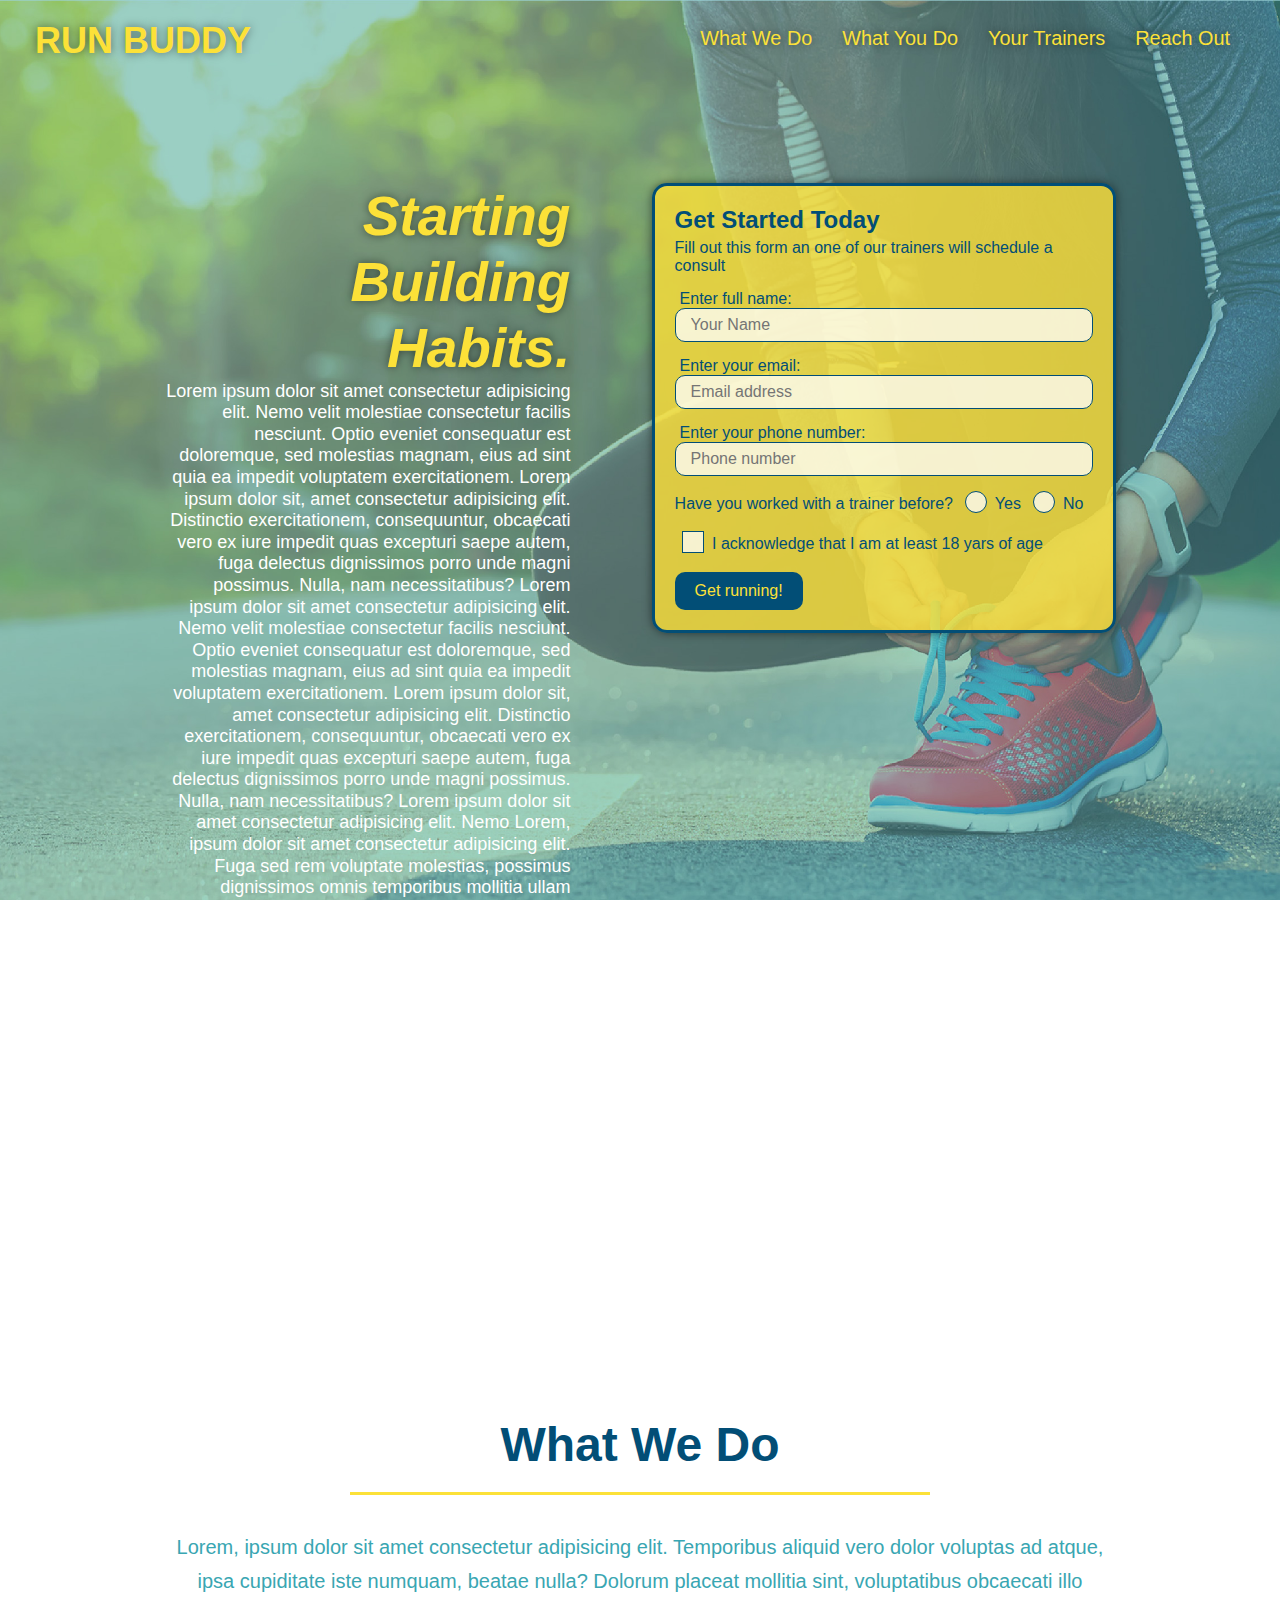
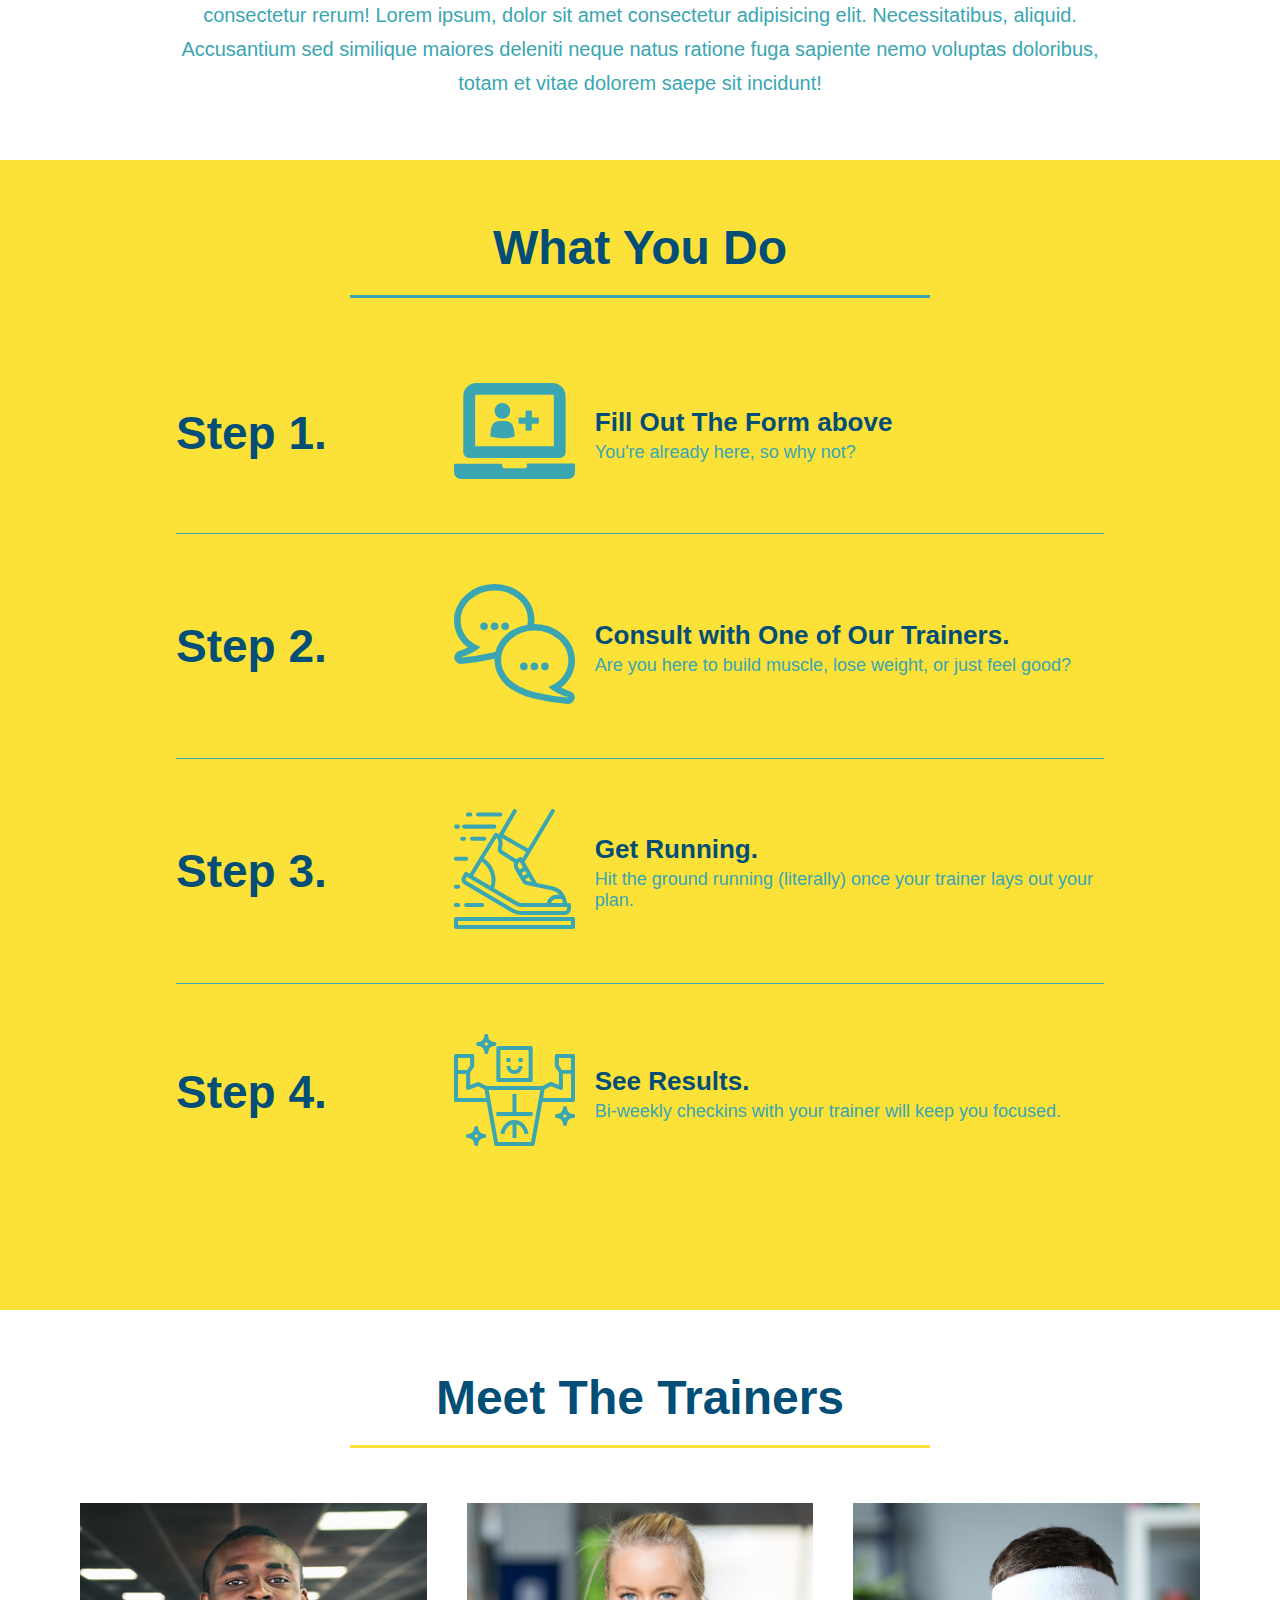
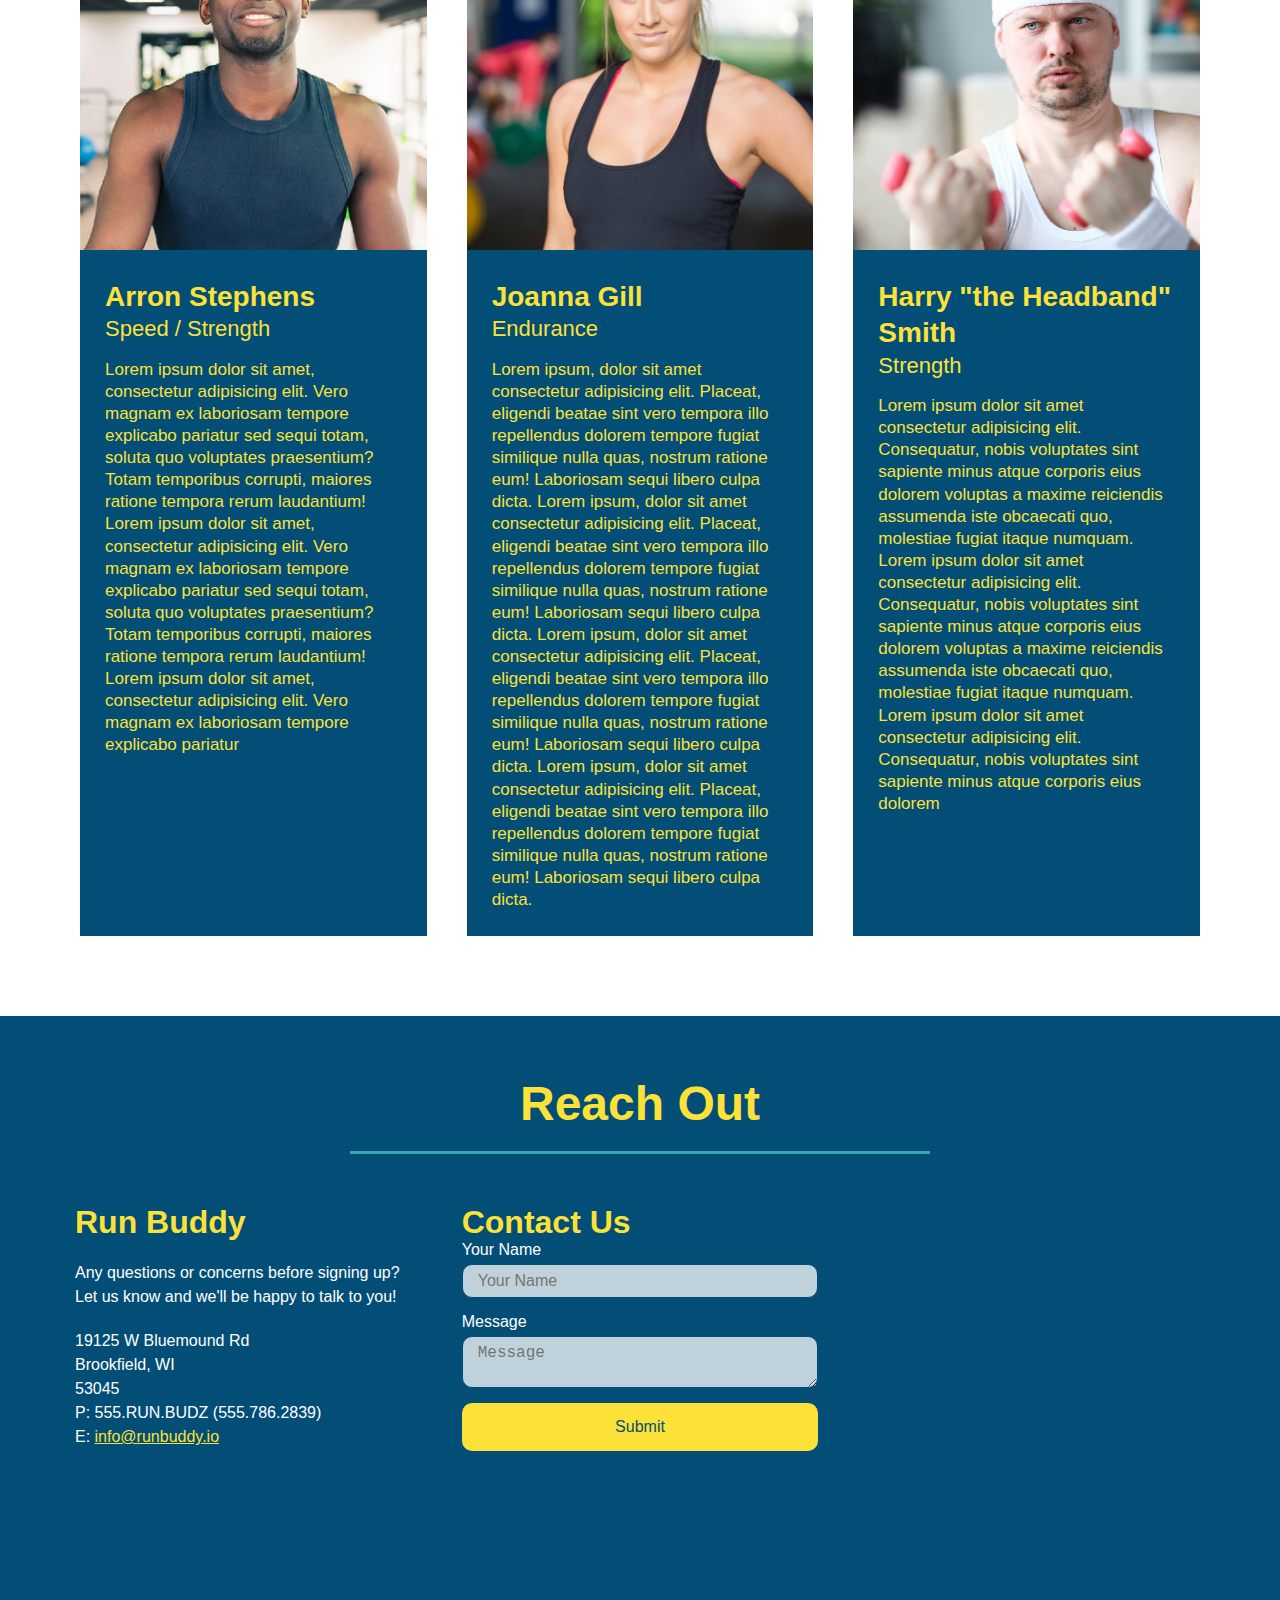
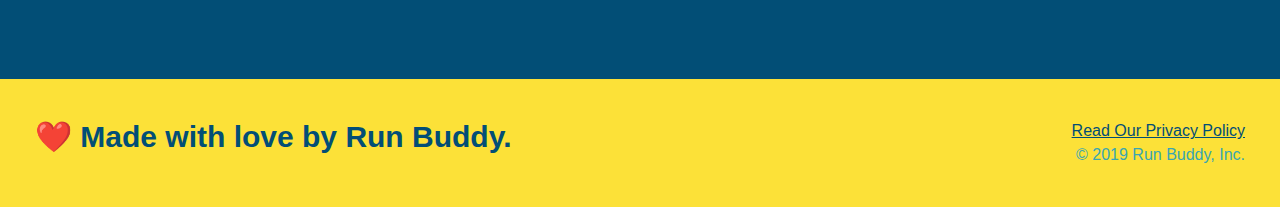
<file: index.html>
<!DOCTYPE html>
<html lang="en">
  <head>
      <link rel="stylesheet" href="./assets/css/style.css" />
    <meta charset="UTF-8" />
    <meta name="viewport" content="width=device-width, initial-scale=1.0" />
    <title>Run Buddy</title>
    </head>

    <body>
        <!--navigation-->
     <header>
    <h1>
        <a href="/">RUN BUDDY</a>
    </h1>
    <nav>
        <!-- Unordered list element -->
        <ul>
            <!-- List item element -->
            <li>
                <!-- Anchor element -->
                <a href="#what-we-do">What We Do</a>
            </li>
            <li>
                <a href="#what-you-do">What You Do</a>
            </li>
            <li>
                <a href="#your-trainers">Your Trainers</a>
            </li>
            <li>
                <a href="#reach-out">Reach Out</a>
            </li>
        </ul>
    </nav>
  </header>
  <section class="hero">
      <div class="hero-cta">
          <h2>Starting Building Habits.</h2>
          <p>
              Lorem ipsum dolor sit amet consectetur adipisicing elit. Nemo 
              velit molestiae consectetur facilis nesciunt. Optio eveniet consequatur est doloremque, 
              sed molestias magnam, eius ad sint quia ea impedit voluptatem exercitationem. Lorem ipsum dolor 
              sit, amet consectetur adipisicing elit. Distinctio exercitationem, consequuntur, obcaecati vero ex iure 
              impedit quas excepturi saepe autem, fuga delectus dignissimos porro unde magni possimus. Nulla, nam necessitatibus?
              Lorem ipsum dolor sit amet consectetur adipisicing elit. Nemo 
              velit molestiae consectetur facilis nesciunt. Optio eveniet consequatur est doloremque, 
              sed molestias magnam, eius ad sint quia ea impedit voluptatem exercitationem. Lorem ipsum dolor 
              sit, amet consectetur adipisicing elit. Distinctio exercitationem, consequuntur, obcaecati vero ex iure 
              impedit quas excepturi saepe autem, fuga delectus dignissimos porro unde magni possimus. Nulla, nam necessitatibus?
              Lorem ipsum dolor sit amet consectetur adipisicing elit. Nemo Lorem, ipsum dolor sit amet consectetur adipisicing elit. 
              Fuga sed rem voluptate molestias, possimus dignissimos omnis temporibus mollitia ullam consequatur officiis delectus quidem 
              laboriosam ea placeat, in tenetur, quas adipisci? Velit molestiae consectetur facilis nesciunt. Optio eveniet consequatur est doloremque, 
              sed molestias magnam, eius ad sint quia ea impedit voluptatem exercitationem. Lorem ipsum dolor 
              sit, amet consectetur adipisicing elit. Distinctio exercitationem, consequuntur, obcaecati vero ex iure 
              impedit quas excepturi saepe autem, fuga delectus dignissimos porro unde magni possimus. Nulla, nam necessitatibus?
          </p>
      </div>
      <div class="hero-form">
          <h3>Get Started Today</h3>
          <p>Fill out this form an one of our trainers will schedule a consult</p>
          <form>
              <label for="name">Enter full name:</label>
              <input type="text" placeholder="Your Name" name="name" id="name" class="form-input" />
              <label for="email">Enter your email:</label>
              <input type="email" placeholder="Email address" name="email" id="email" class="form-input" />
              <label for="phone">Enter your phone number:</label>
              <input type="tel" placeholder="Phone number" name="phone" id="phone" class="form-input" />
              <p>
                  Have you worked with a trainer before?
                <span class="radio-wrapper">
                    <input type="radio" name="trainer-confirm" id="trainer-yes" />
                    <label for="trainer-yes">Yes</label>
                </span>
                <span class="radio-wrapper">
                    <input type="radio" name="trainer-confirm" id="trainer-no" />
                    <label for="trainer-no">No</label>
                </span>
              </p>
              <p>
                <span class="checkbox-wrapper">
                    <input type="checkbox" name="age-confirm" id="above-18" />
                    <label for="above-18">I acknowledge that I am at least 18 yars of age</label>
                </span>
              </p>
              <button type="submit">
                  Get running!
              </button>
          </form>
      </div>
  </section>

   <!-- hero/jumbotron -->
   <section>
   </section> 

   <!--"what do we"-->
   <section id="what-we-do" class="intro">
    <div class="flex-row">
        <h2 class="section-title primary-border">What We Do</h2>
    </div>
    <div class="flex-row">
        <p>
            Lorem, ipsum dolor sit amet consectetur adipisicing elit. Temporibus aliquid vero dolor voluptas ad atque, ipsa cupiditate iste numquam, 
            beatae nulla? Dolorum placeat mollitia sint, voluptatibus obcaecati illo consectetur rerum! Lorem ipsum, dolor sit amet consectetur adipisicing 
            elit. Necessitatibus, aliquid. Accusantium sed similique maiores deleniti neque natus ratione fuga sapiente nemo voluptas doloribus, totam et vitae 
            dolorem saepe sit incidunt!
        </p>
    </div>
   </section>

   <!-- "what you do" -->
   <section id="what-you-do" class="steps">
    <div class="flex-row">
     <h2 class="section-title secondary-border">What You Do</h2>
    </div>
        <div class="step">
            <h3>Step 1.</h3>
            <div class="step-info">
                <div class="step-img">
                    <img src="assets/images/step-1.svg" alt="" />
                </div>
                <div class="step-text">
                    <h4>Fill Out The Form above</h4>
                    <p>You're already here, so why not?</p>
                </div>
            </div>
        </div>

     <div class="step">
         <h3>Step 2.</h3>
         <div class="step-info">
             <div class="step-img">
                <img src="./assets/images/step-2.svg" alt="" />
             </div>
             <div class="step-text">
                <h4>Consult with One of Our Trainers.</h4>
                <p>Are you here to build muscle, lose weight, or just feel good?</p>
             </div>
         </div>
     </div>
    
     <div class="step">
         <h3>Step 3.</h3>
         <div class="step-info">
             <div class="step-img">
                <img src="./assets/images/step-3.svg" alt="" />
             </div>
             <div class="step-text">
                <h4>Get Running.</h4>
                <p>Hit the ground running (literally) once your trainer lays out your plan.</p>
             </div>
         </div>
     </div>
     
     <div class="step">
         <h3>Step 4.</h3>
         <div class="step-info">
             <div class="step-img">
                 <img src="assets/images/step-4.svg" alt="" />
             </div>
             <div class="step-text">
                <h4>See Results.</h4>
                <p>Bi-weekly checkins with your trainer will keep you focused.</p>
             </div>
         </div>
     </div>
   </section>

   <!-- "meet the trainers" -->
   <section id="your-trainers">
    <div class="flex-row">
       <h2 class="section-title primary-border">Meet The Trainers</h2>
    </div>
    <div class="trainers">
       <article class="trainer">
           <img src="./assets/images/trainer-1.jpg" alt="Arron Stephens in his workout clothes, ready pump iron" />
           <div class="trainer-bio">
           <h3 class="trainer-name">Arron Stephens</h3>
           <h4 class="trainer-role">Speed / Strength</h4>
           <p>
               Lorem ipsum dolor sit amet, consectetur adipisicing elit. Vero magnam ex laboriosam tempore explicabo pariatur 
            sed sequi totam, soluta quo voluptates praesentium? Totam temporibus corrupti, maiores ratione tempora rerum laudantium!
            Lorem ipsum dolor sit amet, consectetur adipisicing elit. Vero magnam ex laboriosam tempore explicabo pariatur 
            sed sequi totam, soluta quo voluptates praesentium? Totam temporibus corrupti, maiores ratione tempora rerum laudantium!
            Lorem ipsum dolor sit amet, consectetur adipisicing elit. Vero magnam ex laboriosam tempore explicabo pariatur 
           </p>
           </div>
       </article>
       <article class="trainer">
        <img src="./assets/images/trainer-2.jpg" alt="Joanna Gill cooling off after a workout" />
           <div class="trainer-bio">
               <h3 class="trainer-name">Joanna Gill</h3>
               <h4 class="trainer-role">Endurance</h4>
               <p>
                   Lorem ipsum, dolor sit amet consectetur adipisicing elit. Placeat, 
                   eligendi beatae sint vero tempora illo repellendus dolorem tempore fugiat 
                   similique nulla quas, nostrum ratione eum! Laboriosam sequi libero culpa dicta.
                   Lorem ipsum, dolor sit amet consectetur adipisicing elit. Placeat, 
                   eligendi beatae sint vero tempora illo repellendus dolorem tempore fugiat 
                   similique nulla quas, nostrum ratione eum! Laboriosam sequi libero culpa dicta.
                   Lorem ipsum, dolor sit amet consectetur adipisicing elit. Placeat, 
                   eligendi beatae sint vero tempora illo repellendus dolorem tempore fugiat 
                   similique nulla quas, nostrum ratione eum! Laboriosam sequi libero culpa dicta.
                   Lorem ipsum, dolor sit amet consectetur adipisicing elit. Placeat, 
                   eligendi beatae sint vero tempora illo repellendus dolorem tempore fugiat 
                   similique nulla quas, nostrum ratione eum! Laboriosam sequi libero culpa dicta.
               </p>
           </div>
       </article>
       <article class="trainer">
           <img src="./assets/images/trainer-3.jpg" alt="Harry Smith wearing a headband and lifitng comically small pink weights" />
           <div class="trainer-bio">
               <h3 class="trainer-name">Harry "the Headband" Smith</h3>
               <h4 class="trainer-role">Strength</h4>
               <p>
                   Lorem ipsum dolor sit amet consectetur adipisicing elit. 
                   Consequatur, nobis voluptates sint sapiente minus atque corporis eius dolorem 
                   voluptas a maxime reiciendis assumenda iste obcaecati quo, molestiae fugiat itaque numquam.
                   Lorem ipsum dolor sit amet consectetur adipisicing elit. 
                   Consequatur, nobis voluptates sint sapiente minus atque corporis eius dolorem 
                   voluptas a maxime reiciendis assumenda iste obcaecati quo, molestiae fugiat itaque numquam.
                   Lorem ipsum dolor sit amet consectetur adipisicing elit. 
                   Consequatur, nobis voluptates sint sapiente minus atque corporis eius dolorem 
               </p>
           </div>
       </article>
    </div>
   </section>

   <!-- "reach out" -->
   <section id="reach-out" class="contact">
    <div class="flex-row">
       <h2 class="section-title secondary-border">Reach Out</h2>
    </div>
    <div class="contact-info">
        <div>
            <h3>Run Buddy</h3>
            <p>
                Any questions or concerns before signing up?
                <br />
                Let us know and we'll be happy to talk to you!
            </p>
            <address>
                19125 W Bluemound Rd <br />
                Brookfield, WI <br />
                53045 <br />
                P: 555.RUN.BUDZ (555.786.2839) <br />
                E: <a href="mailto:info@runbuddy.io">info@runbuddy.io</a>
            </address>
        </div>
        <div class="contact-form">
            <h3>Contact Us</h3>
            <form>
                <label for="contact-name">Your Name</label>
                <input type="text" id="contact-name" placeholder="Your Name" />
                <label for="contact-message">Message</label>
                <textarea type="text" id="contact-message" placeholder="Message"></textarea>
                <button type="submit">Submit</button>
            </form>
        </div>
          <iframe src="https://www.google.com/maps/embed?pb=!1m18!1m12!1m3!1d186362.0491019229!2d-88.09420341001629!3d43.12747947564591!2m3!1f0!2f0!3f0!3m2!1i1024!2i768!4f13.1!3m3!1m2!1s0x88050799d2fdcca7%3A0xfa1eaa02a3fad4ba!2sChuck%20E.%20Cheese!5e0!3m2!1sen!2sus!4v1622240916830!5m2!1sen!2sus" 
            style="border:0;" 
            allowfullscreen=""
            loading="lazy">
          </iframe>
    </div>
   </section>

   <!-- the footer -->
   <footer>
       <h2>❤️ Made with love by Run Buddy.</h2>
       <div>
           <a href="./privacy-policy.html">Read Our Privacy Policy</a><br />
           &copy; 2019 Run Buddy, Inc.
       </div>
   </footer>
    </body>
</html>
</file>
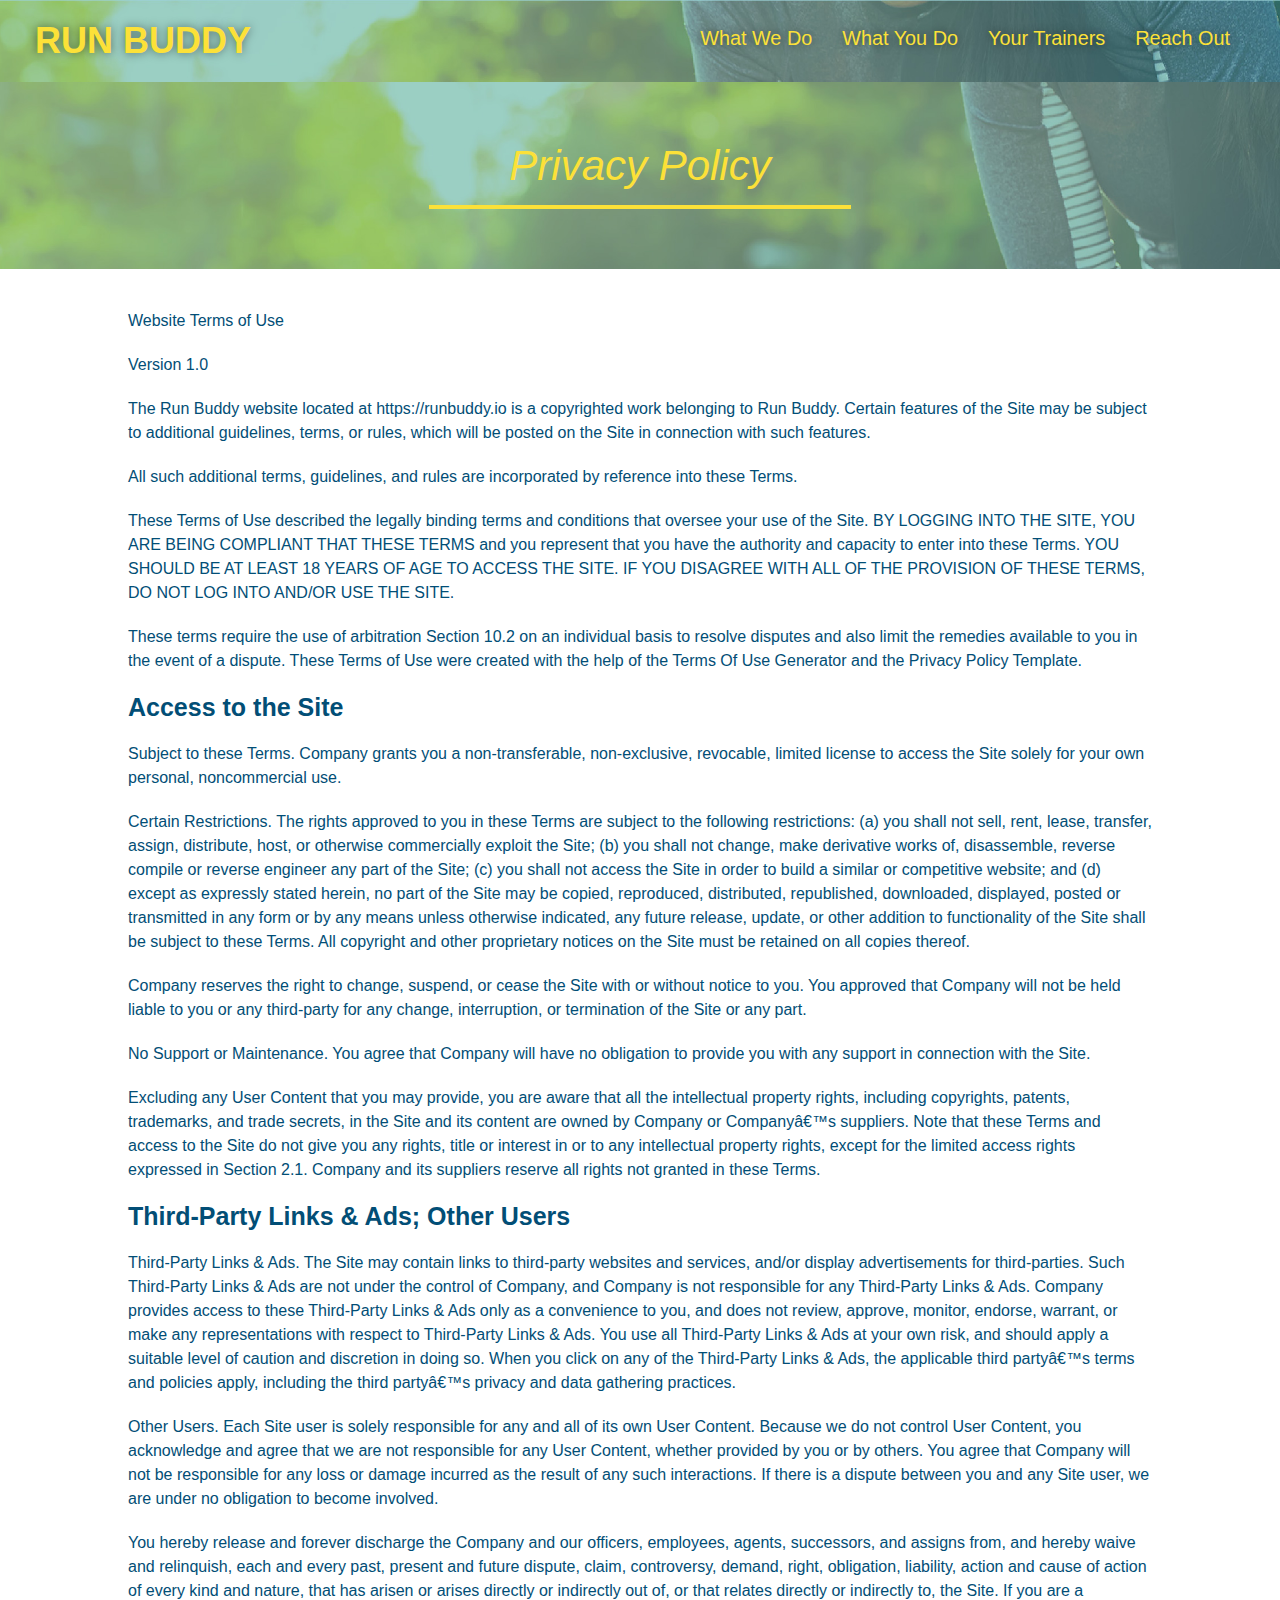
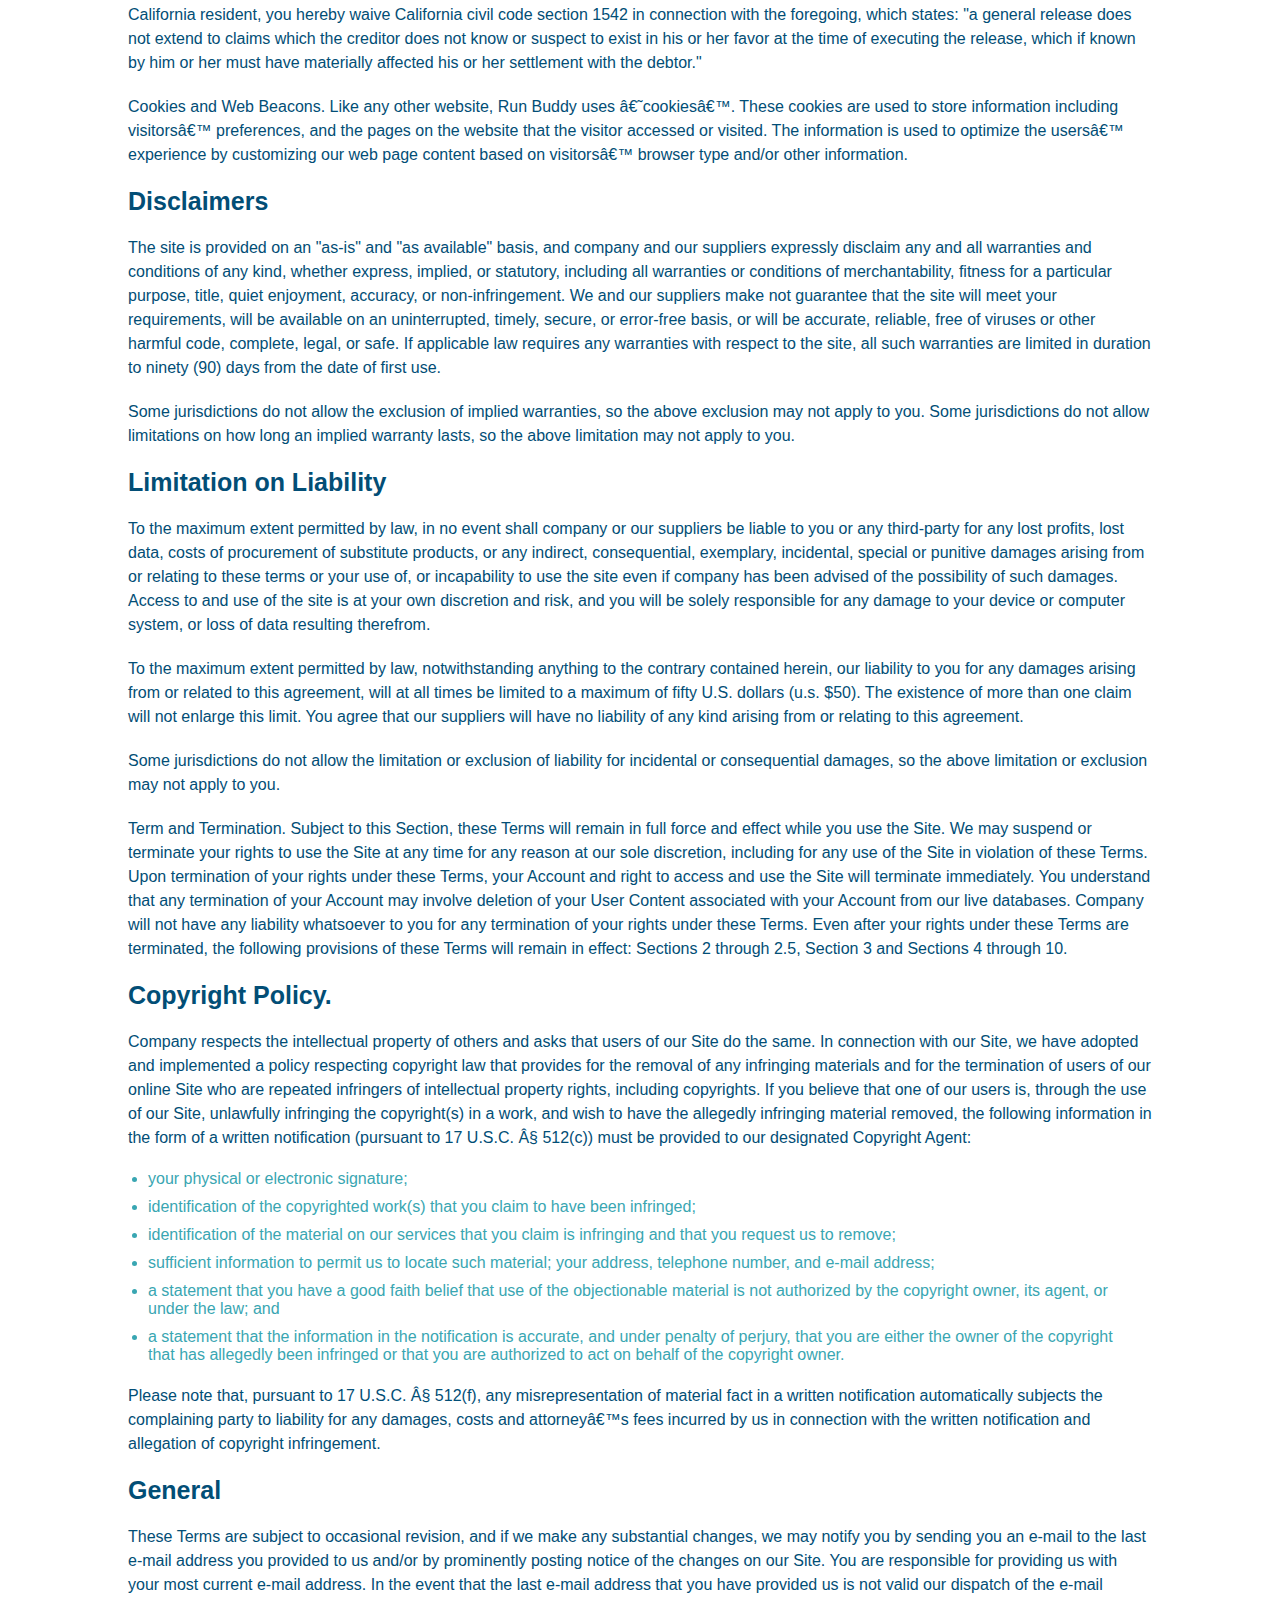
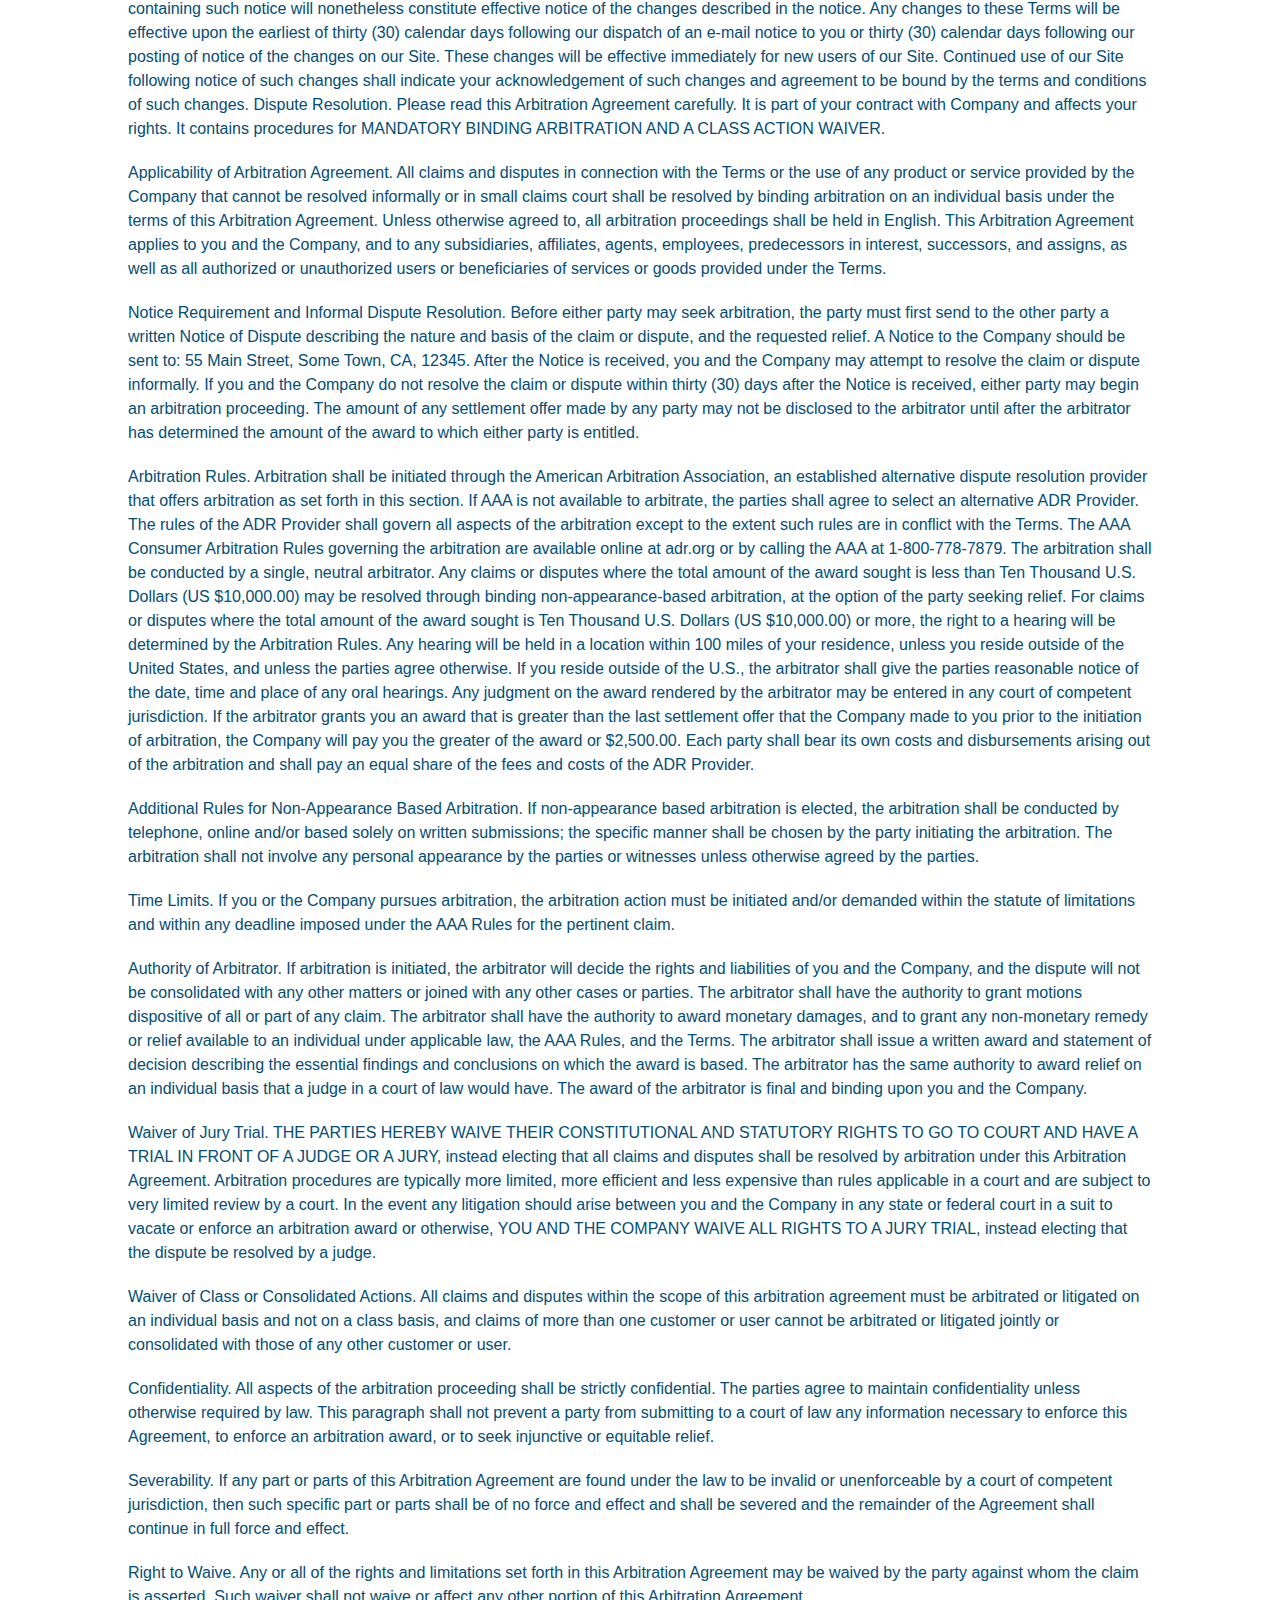
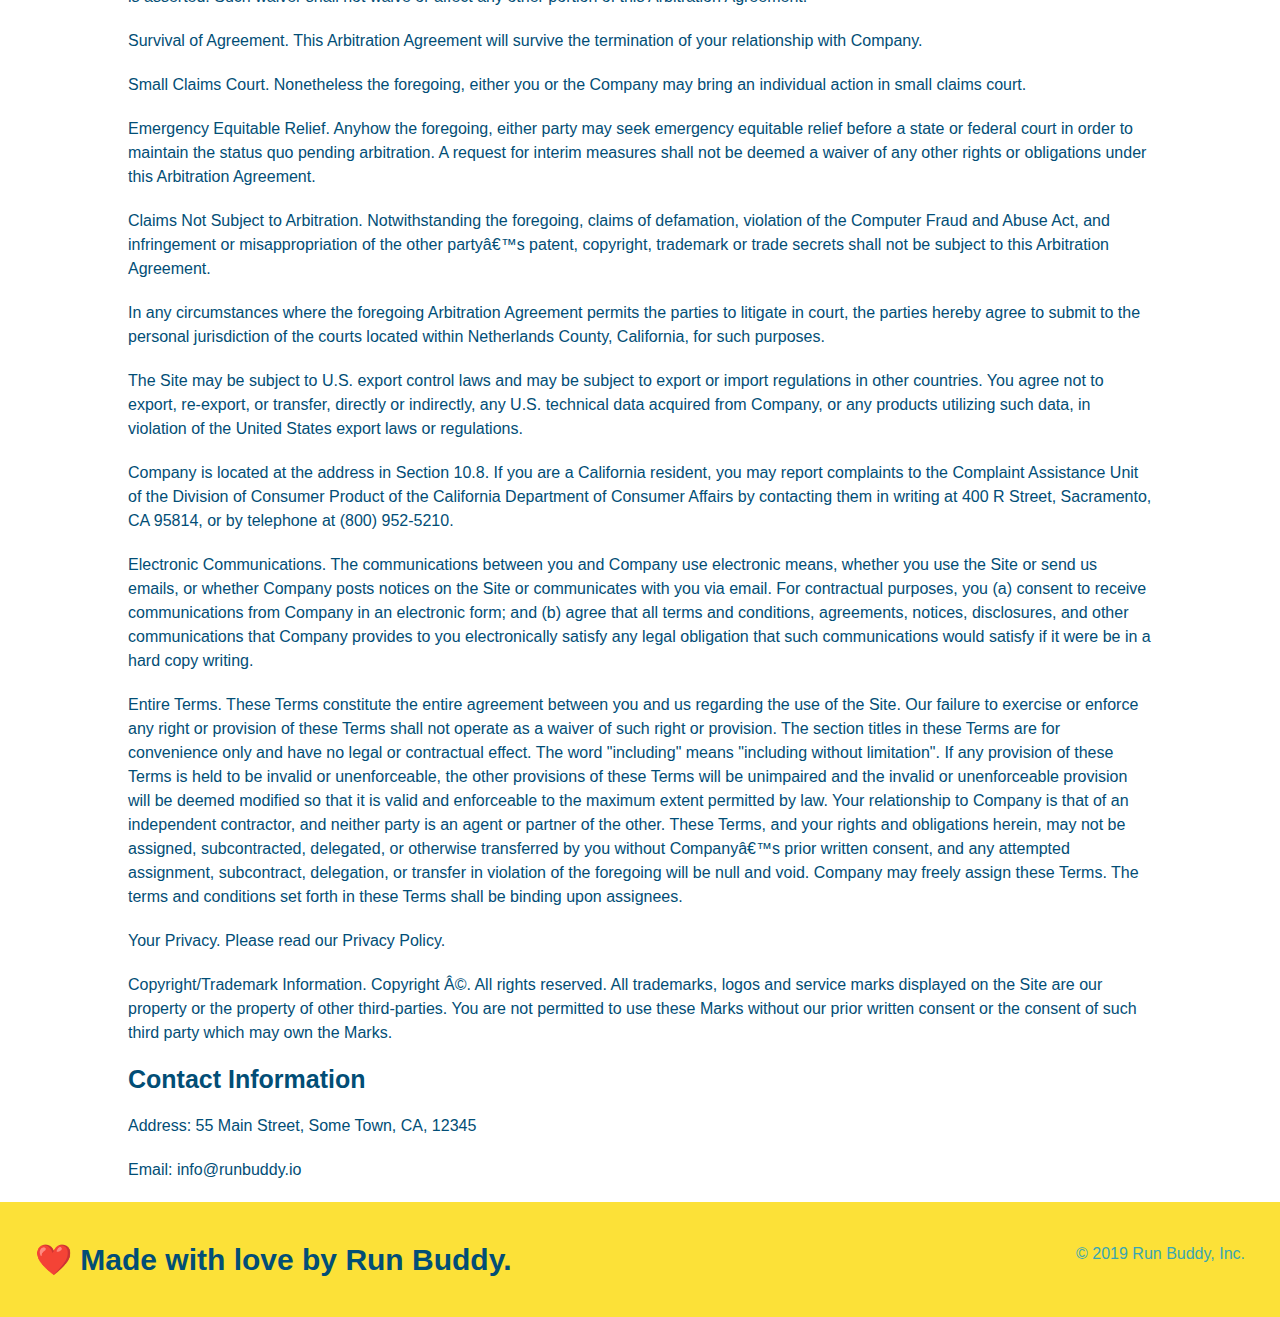
<file: privacy-policy.html>
<!DOCTYPE html>
<html lang="en">
    <head>
        <meta charset="UTF-8" />
        <meta name="vieport" content="width=device-width, initial-scale=1.0" />
        <title>Privacy Policy - Run Buddy</title>
        <link rel="stylesheet" href="assets/css/style.css" />
        <link rel="stylesheet" href="assets/css/secondary-styles.css" />
    </head>
    <body>
        <header>
            <h1>
                <a href="/">RUN BUDDY</a>
            </h1>
            <nav>
                <!-- Unordered list element -->
                <ul>
                    <!-- List item element -->
                    <li>
                        <!-- Anchor element -->
                        <a href="./index.html#what-we-do">What We Do</a>
                    </li>
                    <li>
                        <a href="./index.html#what-you-do">What You Do</a>
                    </li>
                    <li>
                        <a href="#./index.htmlyour-trainers">Your Trainers</a>
                    </li>
                    <li>
                        <a href="./index.html#reach-out">Reach Out</a>
                    </li>
                </ul>
            </nav>
          </header>
          <section class="hero">
              <h2 class="page-title">
                  Privacy Policy
              </h2>
          </section>
          <article class="secondary-content">
              
      <p>
        Website Terms of Use
      </p>

      <p>
        Version 1.0
      </p>

      <p>
        The Run Buddy website located at https://runbuddy.io is a copyrighted work belonging to Run Buddy. Certain
        features of the Site may be subject to additional guidelines, terms, or rules, which will be posted on the Site
        in connection with such features.
      </p>

      <p>
        All such additional terms, guidelines, and rules are incorporated by reference into these Terms.
      </p>

      <p>
        These Terms of Use described the legally binding terms and conditions that oversee your use of the Site. BY
        LOGGING INTO THE SITE, YOU ARE BEING COMPLIANT THAT THESE TERMS and you represent that you have the authority
        and capacity to enter into these Terms. YOU SHOULD BE AT LEAST 18 YEARS OF AGE TO ACCESS THE SITE. IF YOU
        DISAGREE WITH ALL OF THE PROVISION OF THESE TERMS, DO NOT LOG INTO AND/OR USE THE SITE.
      </p>

      <p>
        These terms require the use of arbitration Section 10.2 on an individual basis to resolve disputes and also
        limit the remedies available to you in the event of a dispute. These Terms of Use were created with the help of
        the Terms Of Use Generator and the Privacy Policy Template.
      </p>

      <h3>
        Access to the Site
      </h3>

      <p>
        Subject to these Terms. Company grants you a non-transferable, non-exclusive, revocable, limited license to
        access the Site solely for your own personal, noncommercial use.
      </p>

      <p>
        Certain Restrictions. The rights approved to you in these Terms are subject to the following restrictions: (a)
        you shall not sell, rent, lease, transfer, assign, distribute, host, or otherwise commercially exploit the Site;
        (b) you shall not change, make derivative works of, disassemble, reverse compile or reverse engineer any part of
        the Site; (c) you shall not access the Site in order to build a similar or competitive website; and (d) except
        as expressly stated herein, no part of the Site may be copied, reproduced, distributed, republished, downloaded,
        displayed, posted or transmitted in any form or by any means unless otherwise indicated, any future release,
        update, or other addition to functionality of the Site shall be subject to these Terms. All copyright and other
        proprietary notices on the Site must be retained on all copies thereof.
      </p>

      <p>
        Company reserves the right to change, suspend, or cease the Site with or without notice to you. You approved
        that Company will not be held liable to you or any third-party for any change, interruption, or termination of
        the Site or any part.
      </p>

      <p>
        No Support or Maintenance. You agree that Company will have no obligation to provide you with any support in
        connection with the Site.
      </p>

      <p>
        Excluding any User Content that you may provide, you are aware that all the intellectual property rights,
        including copyrights, patents, trademarks, and trade secrets, in the Site and its content are owned by Company
        or Companyâ€™s suppliers. Note that these Terms and access to the Site do not give you any rights, title or
        interest in or to any intellectual property rights, except for the limited access rights expressed in Section
        2.1. Company and its suppliers reserve all rights not granted in these Terms.
      </p>

      <h3>
        Third-Party Links & Ads; Other Users
      </h3>

      <p>
        Third-Party Links & Ads. The Site may contain links to third-party websites and services, and/or display
        advertisements for third-parties. Such Third-Party Links & Ads are not under the control of Company, and Company
        is not responsible for any Third-Party Links & Ads. Company provides access to these Third-Party Links & Ads
        only as a convenience to you, and does not review, approve, monitor, endorse, warrant, or make any
        representations with respect to Third-Party Links & Ads. You use all Third-Party Links & Ads at your own risk,
        and should apply a suitable level of caution and discretion in doing so. When you click on any of the
        Third-Party Links & Ads, the applicable third partyâ€™s terms and policies apply, including the third partyâ€™s
        privacy and data gathering practices.
      </p>

      <p>
        Other Users. Each Site user is solely responsible for any and all of its own User Content. Because we do not
        control User Content, you acknowledge and agree that we are not responsible for any User Content, whether
        provided by you or by others. You agree that Company will not be responsible for any loss or damage incurred as
        the result of any such interactions. If there is a dispute between you and any Site user, we are under no
        obligation to become involved.
      </p>

      <p>
        You hereby release and forever discharge the Company and our officers, employees, agents, successors, and
        assigns from, and hereby waive and relinquish, each and every past, present and future dispute, claim,
        controversy, demand, right, obligation, liability, action and cause of action of every kind and nature, that has
        arisen or arises directly or indirectly out of, or that relates directly or indirectly to, the Site. If you are
        a California resident, you hereby waive California civil code section 1542 in connection with the foregoing,
        which states: "a general release does not extend to claims which the creditor does not know or suspect to exist
        in his or her favor at the time of executing the release, which if known by him or her must have materially
        affected his or her settlement with the debtor."
      </p>

      <p>
        Cookies and Web Beacons. Like any other website, Run Buddy uses â€˜cookiesâ€™. These cookies are used to store
        information including visitorsâ€™ preferences, and the pages on the website that the visitor accessed or visited.
        The information is used to optimize the usersâ€™ experience by customizing our web page content based on visitorsâ€™
        browser type and/or other information.
      </p>

      <h3>
        Disclaimers
      </h3>

      <p>
        The site is provided on an "as-is" and "as available" basis, and company and our suppliers expressly disclaim
        any and all warranties and conditions of any kind, whether express, implied, or statutory, including all
        warranties or conditions of merchantability, fitness for a particular purpose, title, quiet enjoyment, accuracy,
        or non-infringement. We and our suppliers make not guarantee that the site will meet your requirements, will be
        available on an uninterrupted, timely, secure, or error-free basis, or will be accurate, reliable, free of
        viruses or other harmful code, complete, legal, or safe. If applicable law requires any warranties with respect
        to the site, all such warranties are limited in duration to ninety (90) days from the date of first use.
      </p>

      <p>
        Some jurisdictions do not allow the exclusion of implied warranties, so the above exclusion may not apply to
        you. Some jurisdictions do not allow limitations on how long an implied warranty lasts, so the above limitation
        may not apply to you.
      </p>

      <h3>
        Limitation on Liability
      </h3>

      <p>
        To the maximum extent permitted by law, in no event shall company or our suppliers be liable to you or any
        third-party for any lost profits, lost data, costs of procurement of substitute products, or any indirect,
        consequential, exemplary, incidental, special or punitive damages arising from or relating to these terms or
        your use of, or incapability to use the site even if company has been advised of the possibility of such
        damages. Access to and use of the site is at your own discretion and risk, and you will be solely responsible
        for any damage to your device or computer system, or loss of data resulting therefrom.
      </p>

      <p>
        To the maximum extent permitted by law, notwithstanding anything to the contrary contained herein, our liability
        to you for any damages arising from or related to this agreement, will at all times be limited to a maximum of
        fifty U.S. dollars (u.s. $50). The existence of more than one claim will not enlarge this limit. You agree that
        our suppliers will have no liability of any kind arising from or relating to this agreement.
      </p>

      <p>
        Some jurisdictions do not allow the limitation or exclusion of liability for incidental or consequential
        damages, so the above limitation or exclusion may not apply to you.
      </p>

      <p>
        Term and Termination. Subject to this Section, these Terms will remain in full force and effect while you use
        the Site. We may suspend or terminate your rights to use the Site at any time for any reason at our sole
        discretion, including for any use of the Site in violation of these Terms. Upon termination of your rights under
        these Terms, your Account and right to access and use the Site will terminate immediately. You understand that
        any termination of your Account may involve deletion of your User Content associated with your Account from our
        live databases. Company will not have any liability whatsoever to you for any termination of your rights under
        these Terms. Even after your rights under these Terms are terminated, the following provisions of these Terms
        will remain in effect: Sections 2 through 2.5, Section 3 and Sections 4 through 10.
      </p>

      <h3>
        Copyright Policy.
      </h3>

      <p>
        Company respects the intellectual property of others and asks that users of our Site do the same. In connection
        with our Site, we have adopted and implemented a policy respecting copyright law that provides for the removal
        of any infringing materials and for the termination of users of our online Site who are repeated infringers of
        intellectual property rights, including copyrights. If you believe that one of our users is, through the use of
        our Site, unlawfully infringing the copyright(s) in a work, and wish to have the allegedly infringing material
        removed, the following information in the form of a written notification (pursuant to 17 U.S.C. Â§ 512(c)) must
        be provided to our designated Copyright Agent:
      </p>

      <ul>
        <li>
          your physical or electronic signature;
        </li>
        <li>
          identification of the copyrighted work(s) that you claim to have been infringed;
        </li>
        <li>
          identification of the material on our services that you claim is infringing and that you request us to remove;
        </li>
        <li>
          sufficient information to permit us to locate such material; your address, telephone number, and e-mail
          address;
        </li>
        <li>
          a statement that you have a good faith belief that use of the objectionable material is not authorized by the
          copyright owner, its agent, or under the law; and
        </li>
        <li>
          a statement that the information in the notification is accurate, and under penalty of perjury, that you are
          either the owner of the copyright that has allegedly been infringed or that you are authorized to act on
          behalf of the copyright owner.
        </li>
      </ul>

      <p>
        Please note that, pursuant to 17 U.S.C. Â§ 512(f), any misrepresentation of material fact in a written
        notification automatically subjects the complaining party to liability for any damages, costs and attorneyâ€™s
        fees incurred by us in connection with the written notification and allegation of copyright infringement.
      </p>

      <h3>
        General
      </h3>

      <p>
        These Terms are subject to occasional revision, and if we make any substantial changes, we may notify you by
        sending you an e-mail to the last e-mail address you provided to us and/or by prominently posting notice of the
        changes on our Site. You are responsible for providing us with your most current e-mail address. In the event
        that the last e-mail address that you have provided us is not valid our dispatch of the e-mail containing such
        notice will nonetheless constitute effective notice of the changes described in the notice. Any changes to these
        Terms will be effective upon the earliest of thirty (30) calendar days following our dispatch of an e-mail
        notice to you or thirty (30) calendar days following our posting of notice of the changes on our Site. These
        changes will be effective immediately for new users of our Site. Continued use of our Site following notice of
        such changes shall indicate your acknowledgement of such changes and agreement to be bound by the terms and
        conditions of such changes. Dispute Resolution. Please read this Arbitration Agreement carefully. It is part of
        your contract with Company and affects your rights. It contains procedures for MANDATORY BINDING ARBITRATION AND
        A CLASS ACTION WAIVER.
      </p>

      <p>
        Applicability of Arbitration Agreement. All claims and disputes in connection with the Terms or the use of any
        product or service provided by the Company that cannot be resolved informally or in small claims court shall be
        resolved by binding arbitration on an individual basis under the terms of this Arbitration Agreement. Unless
        otherwise agreed to, all arbitration proceedings shall be held in English. This Arbitration Agreement applies to
        you and the Company, and to any subsidiaries, affiliates, agents, employees, predecessors in interest,
        successors, and assigns, as well as all authorized or unauthorized users or beneficiaries of services or goods
        provided under the Terms.
      </p>

      <p>
        Notice Requirement and Informal Dispute Resolution. Before either party may seek arbitration, the party must
        first send to the other party a written Notice of Dispute describing the nature and basis of the claim or
        dispute, and the requested relief. A Notice to the Company should be sent to: 55 Main Street, Some Town, CA,
        12345. After the Notice is received, you and the Company may attempt to resolve the claim or dispute informally.
        If you and the Company do not resolve the claim or dispute within thirty (30) days after the Notice is received,
        either party may begin an arbitration proceeding. The amount of any settlement offer made by any party may not
        be disclosed to the arbitrator until after the arbitrator has determined the amount of the award to which either
        party is entitled.
      </p>

      <p>
        Arbitration Rules. Arbitration shall be initiated through the American Arbitration Association, an established
        alternative dispute resolution provider that offers arbitration as set forth in this section. If AAA is not
        available to arbitrate, the parties shall agree to select an alternative ADR Provider. The rules of the ADR
        Provider shall govern all aspects of the arbitration except to the extent such rules are in conflict with the
        Terms. The AAA Consumer Arbitration Rules governing the arbitration are available online at adr.org or by
        calling the AAA at 1-800-778-7879. The arbitration shall be conducted by a single, neutral arbitrator. Any
        claims or disputes where the total amount of the award sought is less than Ten Thousand U.S. Dollars (US
        $10,000.00) may be resolved through binding non-appearance-based arbitration, at the option of the party seeking
        relief. For claims or disputes where the total amount of the award sought is Ten Thousand U.S. Dollars (US
        $10,000.00) or more, the right to a hearing will be determined by the Arbitration Rules. Any hearing will be
        held in a location within 100 miles of your residence, unless you reside outside of the United States, and
        unless the parties agree otherwise. If you reside outside of the U.S., the arbitrator shall give the parties
        reasonable notice of the date, time and place of any oral hearings. Any judgment on the award rendered by the
        arbitrator may be entered in any court of competent jurisdiction. If the arbitrator grants you an award that is
        greater than the last settlement offer that the Company made to you prior to the initiation of arbitration, the
        Company will pay you the greater of the award or $2,500.00. Each party shall bear its own costs and
        disbursements arising out of the arbitration and shall pay an equal share of the fees and costs of the ADR
        Provider.
      </p>

      <p>
        Additional Rules for Non-Appearance Based Arbitration. If non-appearance based arbitration is elected, the
        arbitration shall be conducted by telephone, online and/or based solely on written submissions; the specific
        manner shall be chosen by the party initiating the arbitration. The arbitration shall not involve any personal
        appearance by the parties or witnesses unless otherwise agreed by the parties.
      </p>

      <p>
        Time Limits. If you or the Company pursues arbitration, the arbitration action must be initiated and/or demanded
        within the statute of limitations and within any deadline imposed under the AAA Rules for the pertinent claim.
      </p>

      <p>
        Authority of Arbitrator. If arbitration is initiated, the arbitrator will decide the rights and liabilities of
        you and the Company, and the dispute will not be consolidated with any other matters or joined with any other
        cases or parties. The arbitrator shall have the authority to grant motions dispositive of all or part of any
        claim. The arbitrator shall have the authority to award monetary damages, and to grant any non-monetary remedy
        or relief available to an individual under applicable law, the AAA Rules, and the Terms. The arbitrator shall
        issue a written award and statement of decision describing the essential findings and conclusions on which the
        award is based. The arbitrator has the same authority to award relief on an individual basis that a judge in a
        court of law would have. The award of the arbitrator is final and binding upon you and the Company.
      </p>

      <p>
        Waiver of Jury Trial. THE PARTIES HEREBY WAIVE THEIR CONSTITUTIONAL AND STATUTORY RIGHTS TO GO TO COURT AND HAVE
        A TRIAL IN FRONT OF A JUDGE OR A JURY, instead electing that all claims and disputes shall be resolved by
        arbitration under this Arbitration Agreement. Arbitration procedures are typically more limited, more efficient
        and less expensive than rules applicable in a court and are subject to very limited review by a court. In the
        event any litigation should arise between you and the Company in any state or federal court in a suit to vacate
        or enforce an arbitration award or otherwise, YOU AND THE COMPANY WAIVE ALL RIGHTS TO A JURY TRIAL, instead
        electing that the dispute be resolved by a judge.
      </p>

      <p>
        Waiver of Class or Consolidated Actions. All claims and disputes within the scope of this arbitration agreement
        must be arbitrated or litigated on an individual basis and not on a class basis, and claims of more than one
        customer or user cannot be arbitrated or litigated jointly or consolidated with those of any other customer or
        user.
      </p>

      <p>
        Confidentiality. All aspects of the arbitration proceeding shall be strictly confidential. The parties agree to
        maintain confidentiality unless otherwise required by law. This paragraph shall not prevent a party from
        submitting to a court of law any information necessary to enforce this Agreement, to enforce an arbitration
        award, or to seek injunctive or equitable relief.
      </p>

      <p>
        Severability. If any part or parts of this Arbitration Agreement are found under the law to be invalid or
        unenforceable by a court of competent jurisdiction, then such specific part or parts shall be of no force and
        effect and shall be severed and the remainder of the Agreement shall continue in full force and effect.
      </p>

      <p>
        Right to Waive. Any or all of the rights and limitations set forth in this Arbitration Agreement may be waived
        by the party against whom the claim is asserted. Such waiver shall not waive or affect any other portion of this
        Arbitration Agreement.
      </p>

      <p>
        Survival of Agreement. This Arbitration Agreement will survive the termination of your relationship with
        Company.
      </p>

      <p>
        Small Claims Court. Nonetheless the foregoing, either you or the Company may bring an individual action in small
        claims court.
      </p>

      <p>
        Emergency Equitable Relief. Anyhow the foregoing, either party may seek emergency equitable relief before a
        state or federal court in order to maintain the status quo pending arbitration. A request for interim measures
        shall not be deemed a waiver of any other rights or obligations under this Arbitration Agreement.
      </p>

      <p>
        Claims Not Subject to Arbitration. Notwithstanding the foregoing, claims of defamation, violation of the
        Computer Fraud and Abuse Act, and infringement or misappropriation of the other partyâ€™s patent, copyright,
        trademark or trade secrets shall not be subject to this Arbitration Agreement.
      </p>

      <p>
        In any circumstances where the foregoing Arbitration Agreement permits the parties to litigate in court, the
        parties hereby agree to submit to the personal jurisdiction of the courts located within Netherlands County,
        California, for such purposes.
      </p>

      <p>
        The Site may be subject to U.S. export control laws and may be subject to export or import regulations in other
        countries. You agree not to export, re-export, or transfer, directly or indirectly, any U.S. technical data
        acquired from Company, or any products utilizing such data, in violation of the United States export laws or
        regulations.
      </p>

      <p>
        Company is located at the address in Section 10.8. If you are a California resident, you may report complaints
        to the Complaint Assistance Unit of the Division of Consumer Product of the California Department of Consumer
        Affairs by contacting them in writing at 400 R Street, Sacramento, CA 95814, or by telephone at (800) 952-5210.
      </p>

      <p>
        Electronic Communications. The communications between you and Company use electronic means, whether you use the
        Site or send us emails, or whether Company posts notices on the Site or communicates with you via email. For
        contractual purposes, you (a) consent to receive communications from Company in an electronic form; and (b)
        agree that all terms and conditions, agreements, notices, disclosures, and other communications that Company
        provides to you electronically satisfy any legal obligation that such communications would satisfy if it were be
        in a hard copy writing.
      </p>

      <p>
        Entire Terms. These Terms constitute the entire agreement between you and us regarding the use of the Site. Our
        failure to exercise or enforce any right or provision of these Terms shall not operate as a waiver of such right
        or provision. The section titles in these Terms are for convenience only and have no legal or contractual
        effect. The word "including" means "including without limitation". If any provision of these Terms is held to be
        invalid or unenforceable, the other provisions of these Terms will be unimpaired and the invalid or
        unenforceable provision will be deemed modified so that it is valid and enforceable to the maximum extent
        permitted by law. Your relationship to Company is that of an independent contractor, and neither party is an
        agent or partner of the other. These Terms, and your rights and obligations herein, may not be assigned,
        subcontracted, delegated, or otherwise transferred by you without Companyâ€™s prior written consent, and any
        attempted assignment, subcontract, delegation, or transfer in violation of the foregoing will be null and void.
        Company may freely assign these Terms. The terms and conditions set forth in these Terms shall be binding upon
        assignees.
      </p>

      <p>
        Your Privacy. Please read our Privacy Policy.
      </p>

      <p>
        Copyright/Trademark Information. Copyright Â©. All rights reserved. All trademarks, logos and service marks
        displayed on the Site are our property or the property of other third-parties. You are not permitted to use
        these Marks without our prior written consent or the consent of such third party which may own the Marks.
      </p>

      <h3>
        Contact Information
      </h3>

      <p>
        Address: 55 Main Street, Some Town, CA, 12345
      </p>

      <p>
        Email: info@runbuddy.io
      </p>

          </article>
          <footer>
            <h2>❤️ Made with love by Run Buddy.</h2>
            <div>
                &copy; 2019 Run Buddy, Inc.
            </div>
        </footer>
    </body>
</html>
</file>
<file: assets/css/style.css>
:root {
  --primary-color: #fce138;
  --secondary-color: #024e76;
  --tertiary-color: #39a6b2;
}

* {
  box-sizing: border-box;
  margin: 0;
  padding: 0;
}

body {
  color: var(--tertiary-color);
  font-family: Helvetica, Arial, sans-serif;
}


/* HEADER / NAV BAR STYLES START */

header {
  padding: 20px 35px;
  background-color: var(--tertiary-color);
  display: flex;
  justify-content: space-between;
  flex-wrap: wrap;
  position: sticky;
  position: -webkit-sticky;
  top: 0;
  background-image: url("../images/hero-bg.jpg");
  background-size: cover;
  background-attachment: fixed;
  background-position: 80%;
  z-index: 9999;
}

header h1 {
  font-weight: bold;
  margin: 0;
  font-size: 36px;
  color: var(--primary-color);
  text-shadow: 0 0 10px rgba(0, 0, 0, 0.5);
}

header a {
  text-decoration: none;
  color: var(--primary-color);
}

header nav {
  margin: 7px 0;
}

header nav ul {
  display: flex;
  flex-wrap: wrap;
  justify-content: space-between;
  align-items: center;
  list-style: none;
}

header nav ul li a {
  padding: 10px 15px;
  font-weight: lighter;
  font-size: 1.55vw;
  text-shadow: 0 0 10px rgba(0, 0, 0, 0.5);
}

header nav ul li a:hover {
  background: var(--primary-color);
  color: var(--secondary-color);
  border-radius: 15px;
  text-shadow: none;
}

/* HEADER / NAVBAR STYLES END */



/* FOOTER STYLES START */
footer {
  background: var(--primary-color);
  padding: 40px 35px;
  display: flex;
  justify-content: space-between;
  flex-wrap: wrap;
  width: 100%;
}

footer h2 {
  color: var(--secondary-color);
  font-size: 30px;
  margin: 0;
}

footer div {
  line-height: 1.5;
  text-align: right;
}

footer a {
  color: var(--secondary-color);
}
/* END FOOTER STYLES */

/* STYLE ALL SECTION TAGS */
section {
  padding: 60px;
}

/* HERO STYLES START */
.hero {
  background-image: url('../images/hero-bg.jpg');
  background-size: cover;
  display: flex;
  justify-content: center;
  flex-wrap: wrap;
  align-items: flex-start;
  background-attachment: fixed;
  background-position: 80%;
}

.hero-cta {
  width: 35%;
  text-align: right;
  margin: 3.5%;
  color: #fff;
  font-size: 18px;
  line-height: 1.2;
}

.hero-cta h2 {
  font-style: italic;
  font-size: 55px;
  color: var(--primary-color);
  text-shadow: 0 0 10px rgba(0, 0, 0, 0.5);
}

.hero-form {
  border: 3px solid var(--secondary-color);
  background-color: rgba(255, 225, 56, 0.8);
  padding: 20px;
  color: var(--secondary-color);
  width: 40%;
  margin: 3.5%;
  border-radius: 15px;
  box-shadow: 0 0 10px rgba(0, 0, 0, 0.5);
}

.hero-form button:hover {
  background-color: var(--tertiary-color);  
}

.hero-form h3 {
  font-size: 24px;
  margin: 0;
}
.hero-form p {
  margin: 5px 0 15px 0;
}

.form-input {
  border: 1px solid var(--secondary-color);
  display: block;
  padding: 7px 15px;
  font-size: 16px;
  color: var(--secondary-color);
  width: 100%;
  margin-bottom: 15px; 
  border-radius: 10px;
  background-color: rgba(255,255,255, 0.75);
}

.form-input:focus {
  background-color: rgba(255,255,255, 1);
  outline: none;
}

.hero-form label {
  margin: 0 5px;
}

.hero-form button {
  color: var(--primary-color);
  background-color: var(--secondary-color);
  border: none;
  padding: 10px 20px;
  font-size: 16px;
  border-radius: 10px;
} 

.checkbox-wrapper input, .radio-wrapper input {
  opacity: 0;
}

.checkbox-wrapper label, .radio-wrapper label {
  position: relative;
  left: 10px;
  margin: 10px;
  line-height: 1.6;
}

.checkbox-wrapper label::before, .radio-wrapper label::before {
  content: "";
  height: 20px;
  width: 20px;
  background: rgba(255, 255, 255, 0.75);  
  border: 1px solid var(--secondary-color);  
  position: absolute;
  top: -4px;
  left: -30px;
}

.radio-wrapper label::before {
  border-radius: 50%;
}

.radio-wrapper label::after {
  content: "";
  width: 20px;
  height: 20px;
  border-radius: 50%;
  background: var(--secondary-color);
  position: absolute;
  left: -29px;
  top: -3px;
  background-image: radial-gradient(circle, var(--tertiary-color), var(--secondary-color));
}

.checkbox-wrapper label::after {
  content: "";
  height: 6px;
  width: 14px;
  border-left: 2px solid var(--secondary-color);
  border-bottom: 2px solid var(--secondary-color);
  position: absolute;
  left: -26px;
  top: 1px;
  transform: rotate(-58deg)
}

.checkbox-wrapper input + label::after,
.radio-wrapper input + label::after {
  content: none;
}

.checkbox-wrapper input:checked + label::after,
.radio-wrapper input:checked + label::after {
  content:"";
}
/* HERO STYLES END */


/* SECTION TITLE STYLES START */
.section-title {
  font-size: 48px;
  border-bottom: 3px solid;
  color: var(--secondary-color);
  padding-bottom: 20px;
  text-align: center;
  margin: 0 auto 35px auto;
  width: 50%;
}

.primary-border {
  border-color: var(--primary-color);
}

.secondary-border {
  border-color: var(--tertiary-color);
}
/* SECTION TITLE STYLES END */

/* WHAT WE DO STYLES */

.intro p {
  line-height: 1.7;
  color: var(--tertiary-color);
  width: 80%;
  margin: 0 auto;
  font-size: 20px;
  text-align: center;
}
/* WHAT YOU DO STYLES END */


/* WHAT YOU DO STYLES START */
.steps { 
  background: var(--primary-color);
}

.step {
  margin: 50px auto;
  padding-bottom: 50px;
  width: 80%;
  border-bottom: 1px solid var(--tertiary-color);
  display: flex;
  flex-wrap: wrap;
  align-items: center;
  justify-content: space-between;
}

.step:last-child {
  border-bottom: none;
}

.step h3 {
  color: var(--secondary-color);
  font-size: 46px;
  flex: 1 30%;
}

.step-info {
  flex: 2 70%;
  display: flex;
  flex-wrap: wrap;
  align-items: center;
}

.step-img {
  flex: 1 12%;
  margin-right: 20px;
}

.step-img img {
  max-width: 100%;
}

.step-text {
  flex: 12;
}

.step-text p {
  color: var(--tertiary-color);
  font-size: 18px;
}

.step-text h4 {
  font-size: 26px;
  line-height: 1.5;
  color: var(--secondary-color);
}
/* WHAT YOU DO STYLES END */

/* MEET THE TRAINERS START */
.trainers {
  width: 100%;
  margin: 0 auto;
  display: flex;
  flex-wrap: wrap;
  justify-content: space-around;
}

.trainer {
  margin: 20px;
  flex: 1;
  background: var(--secondary-color);
  color: var(--primary-color);
}

.trainer img {
  width: 100%;
}

.trainer-bio {
  padding: 25px;
  line-height: 1.3;
}

.trainer-bio h3 {
  font-size: 28px;
}

.trainer-bio h4 {
  font-weight: lighter;
  font-size: 22px;
  margin-bottom: 15px;
}

.trainer-bio p {
  font-size: 17px;
}
/* TRAINER STYLES END */

/* REACH OUT STYLES START */
.contact {
  background: var(--secondary-color);
}

.contact h2 {
  color: var(--primary-color);
}

.contact-info {
  display: flex;
  justify-content: space-between;
  flex-wrap: wrap;
}

.contact-info > * {
  flex: 1;
  margin: 15px;
}

.contact-info iframe {
  height: 400px;
}

.contact-info div {
  color: white;
}

.contact-info h3 {
  color: var(--primary-color);
  font-size: 32px;
}

.contact-info p, .contact-info address {
  margin: 20px 0;
  line-height: 1.5;
  font-size: 16px;
  font-style: normal;
}

.contact-form input, .contact-form textarea {
  border: 1px solid var(--secondary-color);
  display: block;
  padding: 7px 15px;
  font-size: 16px;
  color: var(--secondary-color);
  width: 100%;
  margin-bottom: 15px;
  margin-top: 5px;
  border-radius: 10px;
  background-color: rgba(255,255,255, 0.75);
}

.contact-form input:focus, .contact-form textarea:focus {
  background-color: rgba(255,255,255, 1);
  outline: none;
}

.contact-form button {
  width: 100%;
  border: none;
  background: var(--primary-color);
  color: var(--secondary-color);
  text-align: center;
  padding: 15px 0;
  font-size: 16px;
  border-radius: 10px;
}

.contact-form button:hover {
  color: var(--primary-color);
  background: var(--tertiary-color);
}

.contact-info a {
  color: var(--primary-color);
}
/* REACH OUT STYLES END */

/* UTILITIES */
.text-left {
  text-align: left;
}

.text-right {
  text-align: right;
}

.flex-row {
  display: flex;
}

/* MEDIA QUERY FOR SMALLER DESKTOP SCREENS AND SMALLER */
@media screen and (max-width: 980px) {
  header {
    padding-bottom: 0;
    justify-content: center;
    position: relative;
  }

  header h1 {
    width: 100%;
    text-align: center;
  }

  header nav ul {
    margin-top: 20px;
    width: 100%;
    justify-content: center;
  }

  header nav ul li a {
    font-size: 20px;
  }

  footer h2, footer div {
    text-align: center;
    width: 100%;
  }

  .hero-cta, .hero-form {
    width: 100%;
  }
  
  .hero-cta {
    text-align: center;
  }

  .section-title {
    width: 80%;
  }
  
  .trainer {
    flex: 0 70%;
  }
  
  .contact-info iframe{
    flex: 1 100%;
  }
}

/* MEDIA QUERY FOR TABLETS AND SMALLER */
@media screen and (max-width: 768px) {
  section {
    padding: 30px 15px;
  }

  .step h3 {
    flex: 1 100%;
    text-align: center;
  }

  .step-info {
    flex: 2 100%;
    text-align: center;
    justify-content: center;
  }

  .step-img {
    flex: 0 32%;
    margin-right: 0;
    margin-top: 15px;
    margin-bottom: 15px;
  }

  .step-text {
    flex: 100%;  
  }

  .trainer-bio h3, .trainer-bio h4 {
    display: block;
  }
}

/* MEDIA QUERY FOR MOBILE PHONES AND SMALLER */
@media screen and (max-width: 575px) {
  .hero-form button {
    width: 100%;
  }

  .section-title {
    width: 95%;
  }

  .intro p {
    width: 100%;
  }

  .trainer {
    flex: 0 100%;
  }

  .contact-info {
    text-align: center;
  }

  .contact-info > * {
    flex: 0 100%;
  }

  .contact-form {
    order: 3;
  }
}
</file>
<file: assets/css/secondary-styles.css>
.hero {
    background-position: bottom;
    height: auto;
    text-align: center;
    margin-bottom: 40px;
}

.page-title {
    color: #fce138;
    display: inline-block;
    border-bottom: 4px solid #fce138;
    padding: 0 80px 15px 80px;
    font-weight: normal;
    font-size: 42px;
    font-style: italic;
}

.secondary-content {
    width: 80%;
    margin: 0 auto;
    color: #024e76;
}

.secondary-content h3 {
    font-size: 25px;
    margin: 20px 0;
}

.secondary-content p {
    font-size: 16px;
    line-height: 1.5;
    margin: 20px 0;
}

.secondary-content ul {
    margin: 15px 20px;
}

.secondary-content li {
    color: #39a6b2;
    margin: 10px 0;
}
</file>
